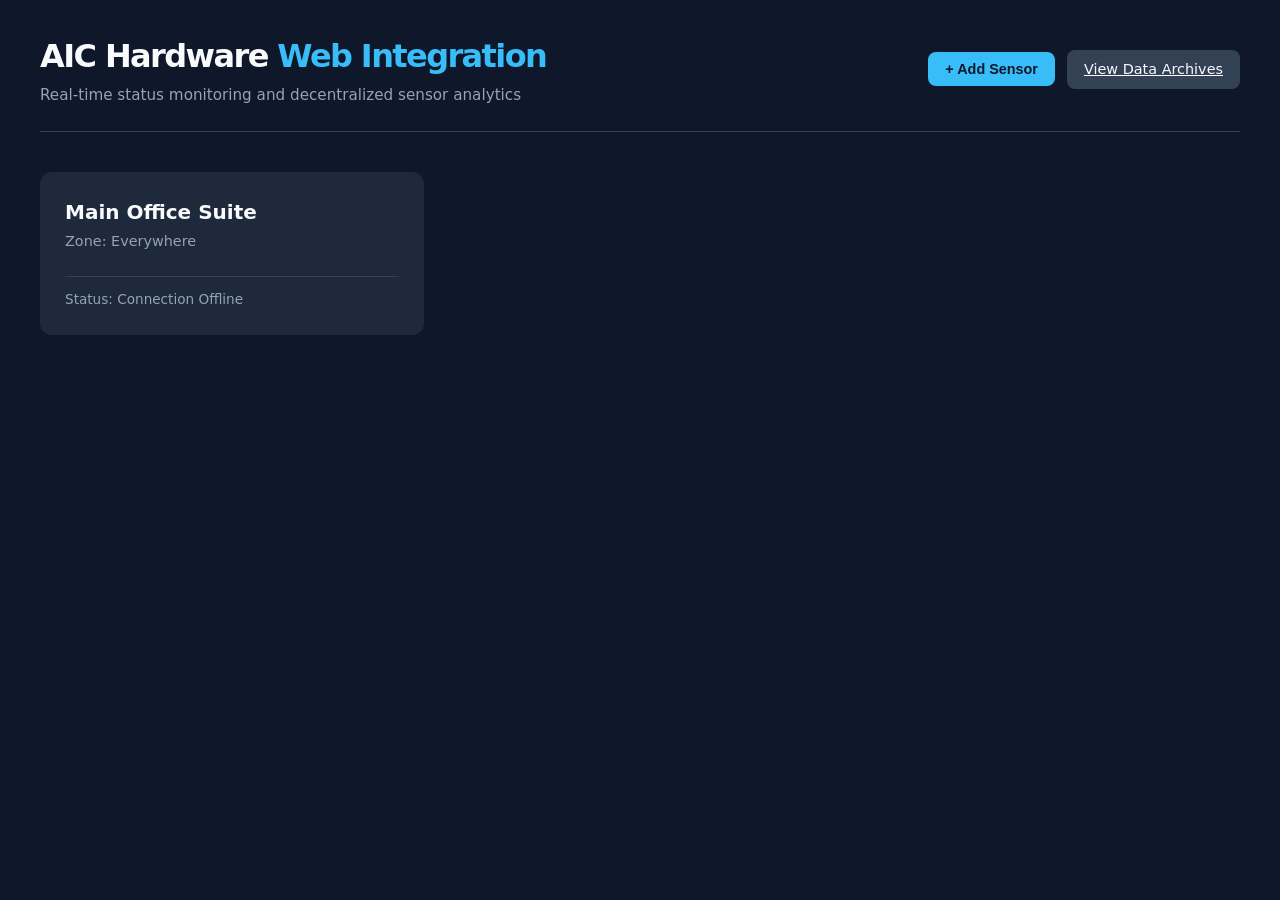
<file: index.html>
<!DOCTYPE html>
<html lang="en">
<head>
  <meta charset="UTF-8">
  <meta name="viewport" content="width=device-width, initial-scale=1.0">
  <title>AIC Hardware Web Integration</title>
  <link rel="stylesheet" href="css/style.css">
</head>
<body>

  <div class="container">
    <header>
      <div>
        <h1>AIC Hardware <span>Web Integration</span></h1>
        <p class="subtitle">Real-time status monitoring and decentralized sensor analytics</p>
      </div>
      <div style="display: flex; gap: 0.75rem; align-items: center;">
        <button class="btn btn-primary-action" id="add-sensor-btn">+ Add Sensor</button>
        <a href="archive" class="btn">View Data Archives</a>
      </div>
    </header>

    <main class="grid-fleet" id="fleet-grid">
      <div style="grid-column: 1 / -1; text-align: center; color: var(--text-muted); padding: 3rem 0;">
        <p style="font-size: 1.1rem; letter-spacing: 0.05em;">Initializing device fleet mapping matrix...</p>
      </div>
    </main>
  </div>

  <!-- =====================================================================
       ADD / EDIT SENSOR MODAL — shared for both Add and Edit flows
  ====================================================================== -->
  <div id="sensor-modal-overlay" class="modal-overlay hidden">
    <div class="modal-box" role="dialog" aria-modal="true" aria-labelledby="modal-title">

      <div class="modal-header">
        <h2 id="modal-title">Add Sensor Card</h2>
        <button class="modal-close-btn" id="modal-close-btn" aria-label="Close">&times;</button>
      </div>

      <div class="modal-body">

        <div class="form-group">
          <label for="modal-sensor-select">Sensor ID</label>
          <select id="modal-sensor-select" class="form-control">
            <option value="" disabled selected>Loading sensor IDs from sheet...</option>
          </select>
          <p class="form-hint">Fetched live from your Google Sheet's Telemetry tab.</p>
        </div>

        <div class="form-group">
          <label for="modal-name-input">Display Name</label>
          <input type="text" id="modal-name-input" class="form-control"
                 placeholder="e.g. Main Office Suite" maxlength="40" />
        </div>

        <div class="form-group">
          <label for="modal-desc-input">Description</label>
          <input type="text" id="modal-desc-input" class="form-control"
                 placeholder="e.g. Zone: Server Room — Floor 2" maxlength="60" />
        </div>

      </div>

      <div class="modal-footer">
        <button class="btn" id="modal-cancel-btn">Cancel</button>
        <button class="btn btn-primary-action" id="modal-save-btn">Save Card</button>
      </div>

    </div>
  </div>

  <script src="js/app.js"></script>
  <script src="js/dashboard.js"></script>
</body>
</html>
</file>
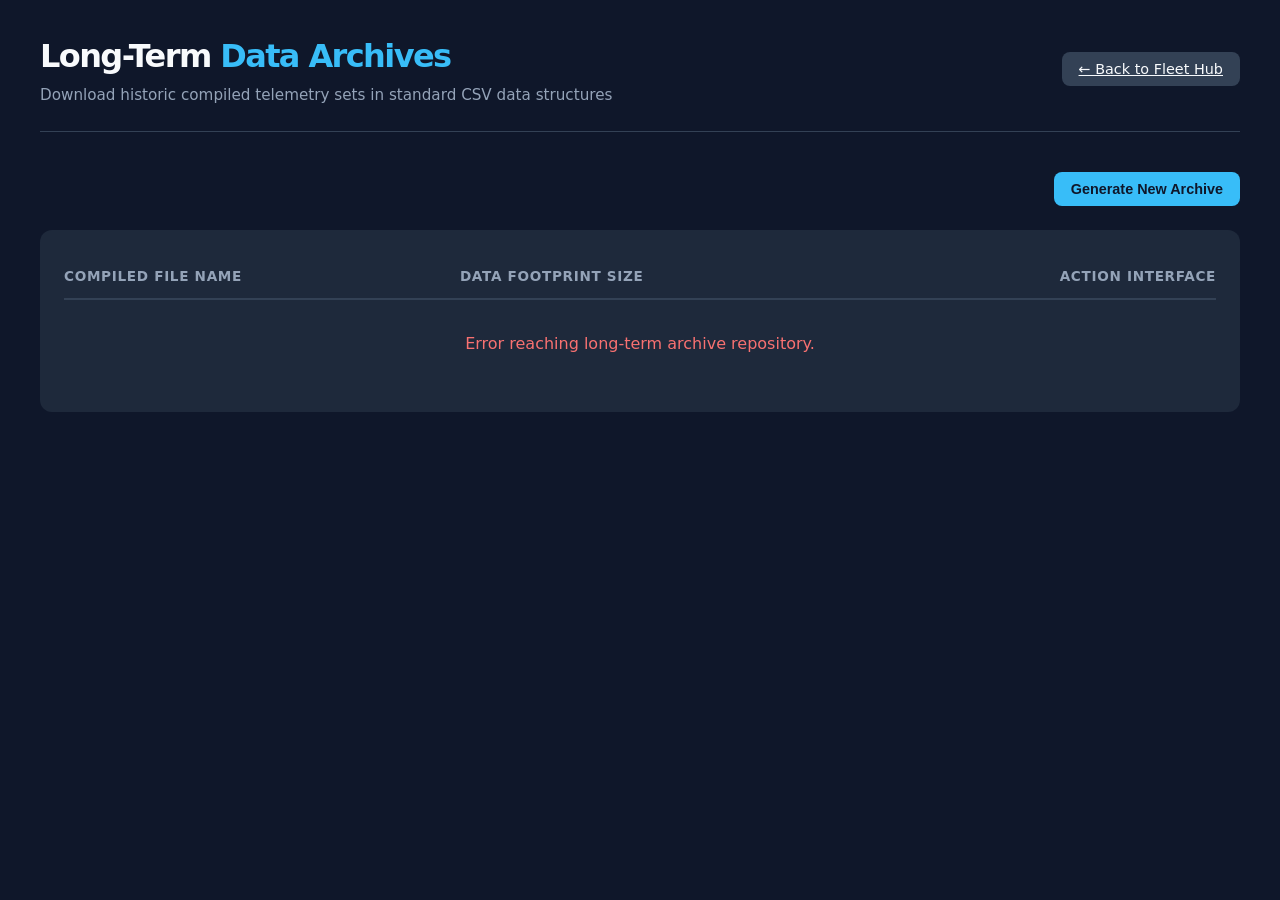
<file: archive.html>
<!DOCTYPE html>
<html lang="en">
<head>
  <meta charset="UTF-8">
  <meta name="viewport" content="width=device-width, initial-scale=1.0">
  <title>Historical Data Repository Archives</title>
  <link rel="stylesheet" href="css/style.css">
</head>
<body>

  <div class="container">
    <header>
      <div>
        <h1>Long-Term <span>Data Archives</span></h1>
        <p class="subtitle">Download historic compiled telemetry sets in standard CSV data structures</p>
      </div>
      <div>
        <a href="/" class="btn">&larr; Back to Fleet Hub</a>
      </div>
    </header>

<div style="margin-bottom: 1.5rem; display: flex; justify-content: flex-end;">
  <button id="generate-archive-btn" class="btn btn-primary-action">
    Generate New Archive
  </button>
</div>

    <main class="chart-container" style="overflow-x: auto;">
      <table style="width: 100%; border-collapse: collapse; text-align: left;">
        <thead>
          <tr style="border-bottom: 2px solid var(--bg-input); color: var(--text-muted); font-size: 0.85rem; text-transform: uppercase; letter-spacing: 0.05em;">
            <th style="padding: 0.75rem 0;">Compiled File Name</th>
            <th style="padding: 0.75rem 0;">Data Footprint Size</th>
            <th style="padding: 0.75rem 0; text-align: right;">Action Interface</th>
          </tr>
        </thead>
        <tbody id="archive-table-body">
          <tr>
            <td colspan="3" style="text-align: center; color: var(--text-muted); padding: 3rem 0;">
              Interrogating cloud drive directory tree mappings...
            </td>
          </tr>
        </tbody>
      </table>
    </main>
  </div>

  <script src="js/app.js"></script>
  <script src="js/archive-fetch.js"></script>
</body>
</html>
</file>
<file: css/style.css>
/* ==========================================================================
   1. DESIGN SYSTEM & VARIABLISED TOKENS
   ========================================================================== */
:root {
  --bg-main: #0f172a;
  --bg-card: #1e293b;
  --bg-input: #334155;
  --text-main: #f8fafc;
  --text-muted: #94a3b8;

  --accent: #38bdf8;
  --success: #4ade80;
  --warning: #facc15;
  --danger: #f87171;

  --radius-lg: 12px;
  --radius-md: 8px;
  --transition: all 0.25s ease-in-out;
  --font-stack: system-ui, -apple-system, BlinkMacSystemFont, 'Segoe UI', Roboto, sans-serif;
}

/* ==========================================================================
   2. GLOBAL RESET & BASE STYLES
   ========================================================================== */
* {
  box-sizing: border-box;
  margin: 0;
  padding: 0;
}

body {
  background-color: var(--bg-main);
  color: var(--text-main);
  font-family: var(--font-stack);
  line-height: 1.5;
  padding: 2rem 1rem;
}

.container {
  max-width: 1200px;
  margin: 0 auto;
}

/* ==========================================================================
   3. TYPOGRAPHY & HEADER ARCHITECTURE
   ========================================================================== */
header {
  margin-bottom: 2.5rem;
  border-bottom: 1px solid var(--bg-input);
  padding-bottom: 1.5rem;
  display: flex;
  justify-content: space-between;
  align-items: center;
}

h1 {
  font-size: 2rem;
  font-weight: 700;
  letter-spacing: -0.05em;
}

h1 span { color: var(--accent); }

.subtitle {
  color: var(--text-muted);
  font-size: 0.95rem;
  margin-top: 0.25rem;
}

/* ==========================================================================
   4. LAYOUT UTILITIES — Fixed 3-column fleet grid
   ========================================================================== */
.grid-fleet {
  display: grid;
  grid-template-columns: repeat(3, 1fr);
  gap: 1.5rem;
}

@media (max-width: 900px) {
  .grid-fleet { grid-template-columns: repeat(2, 1fr); }
}

@media (max-width: 560px) {
  .grid-fleet { grid-template-columns: 1fr; }
}

/* ==========================================================================
   5. UI COMPONENTS (Cards, Badges & Buttons)
   ========================================================================== */
.card {
  background-color: var(--bg-card);
  border: 1px solid transparent;
  border-radius: var(--radius-lg);
  padding: 1.5rem;
  transition: var(--transition);
  text-decoration: none;
  color: inherit;
  display: flex;
  flex-direction: column;
  position: relative;
}

a.card:hover {
  border-color: var(--accent);
  transform: translateY(-2px);
  box-shadow: 0 10px 20px rgba(0, 0, 0, 0.3);
}

/* ── 3-dot menu trigger ──────────────────────────────────────────────────── */
.card-menu-wrap {
  position: absolute;
  top: 0.75rem;
  right: 0.75rem;
  /* Sits above the card's anchor so clicks don't navigate */
  z-index: 2;
}

.card-menu-btn {
  background: transparent;
  border: none;
  color: var(--text-muted);
  font-size: 1.2rem;
  cursor: pointer;
  line-height: 1;
  width: 28px;
  height: 28px;
  border-radius: var(--radius-md);
  display: flex;
  align-items: center;
  justify-content: center;
  transition: var(--transition);
  opacity: 0;
  letter-spacing: 0.05em;
}

/* Show the dot button whenever the card is hovered OR its menu is open */
.card:hover .card-menu-btn,
.card-menu-wrap.open .card-menu-btn {
  opacity: 1;
}

.card-menu-btn:hover {
  background-color: var(--bg-input);
  color: var(--text-main);
}

/* ── Dropdown panel ──────────────────────────────────────────────────────── */
.card-dropdown {
  position: absolute;
  top: calc(100% + 4px);
  right: 0;
  background-color: var(--bg-card);
  border: 1px solid var(--bg-input);
  border-radius: var(--radius-md);
  min-width: 140px;
  overflow: hidden;
  box-shadow: 0 8px 24px rgba(0, 0, 0, 0.4);
  /* Hidden by default */
  display: none;
  flex-direction: column;
  z-index: 50;
}

.card-menu-wrap.open .card-dropdown {
  display: flex;
}

.card-dropdown-item {
  background: none;
  border: none;
  color: var(--text-main);
  font-size: 0.875rem;
  font-family: var(--font-stack);
  text-align: left;
  padding: 0.6rem 1rem;
  cursor: pointer;
  display: flex;
  align-items: center;
  gap: 0.5rem;
  transition: background-color 0.15s ease;
}

.card-dropdown-item:hover {
  background-color: var(--bg-input);
}

.card-dropdown-item.danger {
  color: var(--danger);
}

.card-dropdown-item.danger:hover {
  background-color: rgba(248, 113, 113, 0.1);
}

/* Status Pill Badges */
.badge {
  display: inline-flex;
  align-items: center;
  gap: 0.5rem;
  font-size: 0.8rem;
  font-weight: 600;
  padding: 0.25rem 0.75rem;
  border-radius: 50px;
  text-transform: uppercase;
  width: fit-content;
}

.badge-online  { background-color: rgba(74, 222, 128, 0.15); color: var(--success); }
.badge-offline { background-color: rgba(248, 113, 113, 0.15); color: var(--danger); }

/* Standard Metric Readouts */
.metric-group  { display: flex; justify-content: space-between; margin-top: 1.5rem; }
.metric-value  { font-size: 2.25rem; font-weight: 700; letter-spacing: -0.02em; }
.metric-label  { font-size: 0.85rem; color: var(--text-muted); text-transform: uppercase; }

/* Interactive Dashboard Controls */
.control-panel {
  background-color: var(--bg-card);
  border-radius: var(--radius-lg);
  padding: 1.25rem;
  margin-bottom: 2rem;
  display: flex;
  flex-wrap: wrap;
  gap: 1rem;
  align-items: center;
}

.btn {
  background-color: var(--bg-input);
  color: var(--text-main);
  border: 1px solid transparent;
  padding: 0.5rem 1rem;
  border-radius: var(--radius-md);
  cursor: pointer;
  font-weight: 500;
  transition: var(--transition);
  font-size: 0.9rem;
}

.btn:hover  { background-color: var(--accent); color: var(--bg-main); }
.btn-active { background-color: var(--accent); color: var(--bg-main); }

/* Chart Containers */
.chart-container {
  background-color: var(--bg-card);
  border-radius: var(--radius-lg);
  padding: 1.5rem;
  margin-bottom: 1.5rem;
}

.hidden { display: none !important; }

/* ==========================================================================
   6. MODAL SYSTEM
   ========================================================================== */
.modal-overlay {
  position: fixed;
  inset: 0;
  background-color: rgba(0, 0, 0, 0.6);
  z-index: 100;
  display: flex;
  align-items: center;
  justify-content: center;
  padding: 1rem;
  backdrop-filter: blur(2px);
}

.modal-box {
  background-color: var(--bg-card);
  border: 1px solid var(--bg-input);
  border-radius: var(--radius-lg);
  width: 100%;
  max-width: 480px;
  display: flex;
  flex-direction: column;
  animation: modal-in 0.2s ease;
}

@keyframes modal-in {
  from { opacity: 0; transform: translateY(12px); }
  to   { opacity: 1; transform: translateY(0); }
}

.modal-header {
  display: flex;
  justify-content: space-between;
  align-items: center;
  padding: 1.25rem 1.5rem;
  border-bottom: 1px solid var(--bg-input);
}

.modal-header h2 {
  font-size: 1.1rem;
  font-weight: 700;
  color: var(--text-main);
}

.modal-close-btn {
  background: none;
  border: none;
  color: var(--text-muted);
  font-size: 1.5rem;
  cursor: pointer;
  line-height: 1;
  padding: 0.1rem 0.4rem;
  border-radius: var(--radius-md);
  transition: var(--transition);
}

.modal-close-btn:hover {
  color: var(--text-main);
  background-color: var(--bg-input);
}

.modal-body {
  padding: 1.5rem;
  display: flex;
  flex-direction: column;
  gap: 1.25rem;
}

.modal-footer {
  padding: 1rem 1.5rem;
  border-top: 1px solid var(--bg-input);
  display: flex;
  justify-content: flex-end;
  gap: 0.75rem;
}

/* Form elements */
.form-group {
  display: flex;
  flex-direction: column;
  gap: 0.4rem;
}

.form-group label {
  font-size: 0.85rem;
  font-weight: 600;
  color: var(--text-muted);
  text-transform: uppercase;
  letter-spacing: 0.04em;
}

.form-control {
  background-color: var(--bg-input);
  color: var(--text-main);
  border: 1px solid transparent;
  border-radius: var(--radius-md);
  padding: 0.6rem 0.85rem;
  font-size: 0.95rem;
  font-family: var(--font-stack);
  width: 100%;
  transition: var(--transition);
  appearance: auto;
}

.form-control:focus {
  outline: none;
  border-color: var(--accent);
}

.form-control option {
  background-color: var(--bg-card);
  color: var(--text-main);
}

.form-hint {
  font-size: 0.8rem;
  color: var(--text-muted);
}

/* ==========================================================================
   7. RESPONSIVE DESIGN ADJUSTMENTS
   ========================================================================== */
@media (max-width: 640px) {
  header { flex-direction: column; align-items: flex-start; gap: 1rem; }
  .control-panel { flex-direction: column; align-items: stretch; }
}

/* ==========================================================================
   8. FIXES & ELEMENT OVERRIDES
   ========================================================================== */
select.btn:hover {
  background-color: var(--bg-input) !important;
  color: var(--text-main) !important;
  border-color: var(--accent);
}

.btn-archive-action {
  background-color: #1e293b;
  color: #ffffff;
  font-weight: 600;
  font-size: 0.875rem;
  padding: 0.625rem 1.25rem;
  border: 1px solid rgba(255, 255, 255, 0.1);
  border-radius: 0.375rem;
  cursor: pointer;
  transition: background-color 0.15s ease, opacity 0.15s ease;
}

.btn-archive-action:hover   { background-color: #334155; }
.btn-archive-action:disabled { opacity: 0.6; cursor: wait; }

.btn-primary-action {
  background-color: var(--accent) !important;
  color: var(--bg-main) !important;
  font-weight: 600;
  border-radius: var(--radius-md);
}

.btn-primary-action:hover {
  opacity: 0.85;
  background-color: var(--accent) !important;
}
</file>
